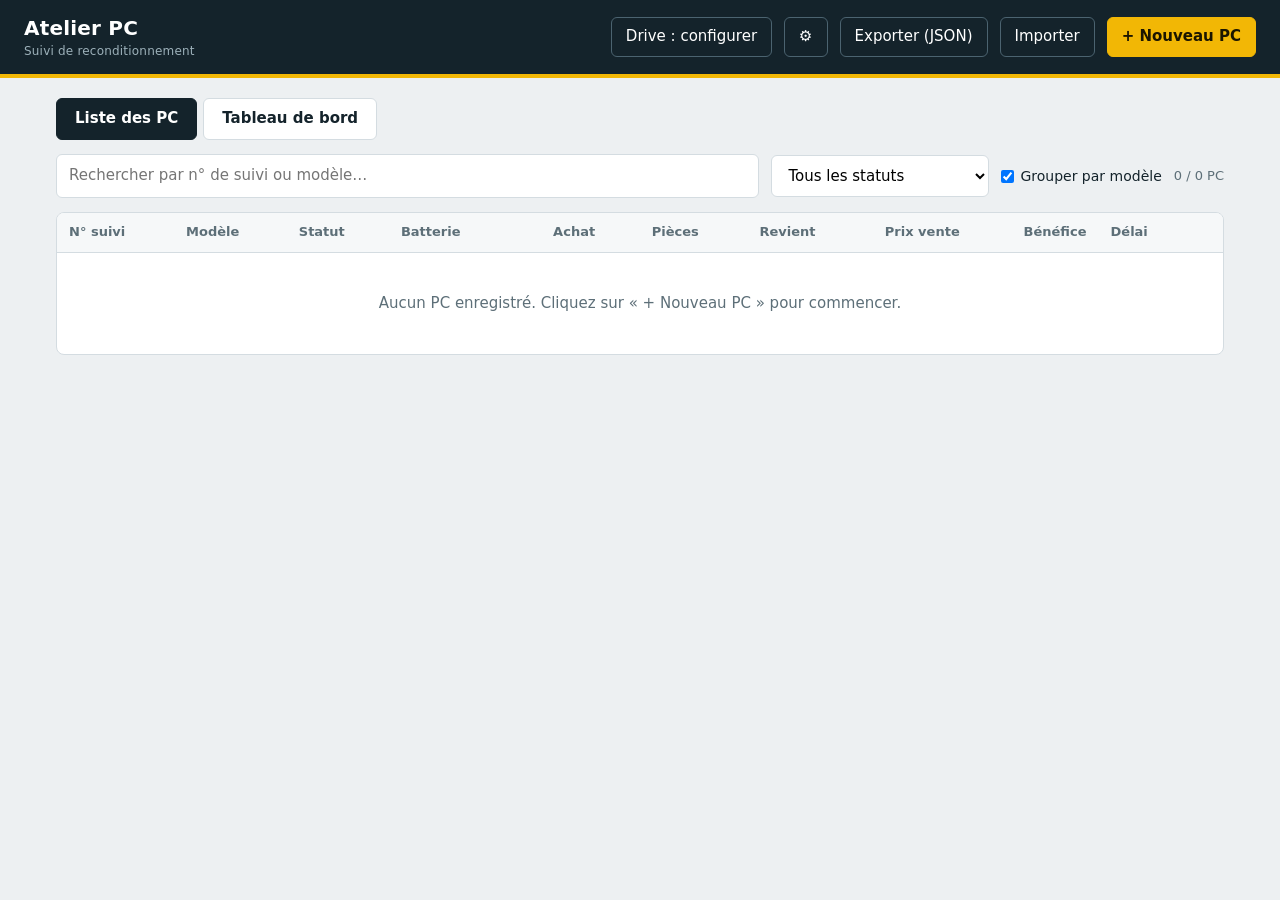
<file: index.html>
<!DOCTYPE html>
<html lang="fr">
<head>
<meta charset="UTF-8">
<meta name="viewport" content="width=device-width, initial-scale=1">
<title>Atelier PC – Suivi de reconditionnement</title>
<script src="https://accounts.google.com/gsi/client" async defer></script>
<style>
:root{--bg:#edf0f2;--panel:#fff;--ink:#14232b;--mute:#5d6f78;--line:#d4dce1;--brand:#0f5f66;--brand-d:#0a4a50;--acc:#f2b705;--ok:#13804a;--ko:#c2392b;--okbg:#e2f4ea;--kobg:#fbe5e2}
*{box-sizing:border-box}
body{margin:0;background:var(--bg);color:var(--ink);font:15px/1.45 system-ui,-apple-system,"Segoe UI",Roboto,sans-serif}
header{background:var(--ink);color:#fff;padding:14px 24px;display:flex;flex-wrap:wrap;gap:12px;align-items:center;border-bottom:4px solid var(--acc)}
header h1{margin:0;font-size:20px;letter-spacing:.2px;flex:1 1 220px}
header small{display:block;font-weight:400;color:#9db1ba;font-size:12px}
main{max-width:1200px;margin:20px auto;padding:0 16px}
button{font:inherit;cursor:pointer;border-radius:6px;border:1px solid var(--line);background:#fff;color:var(--ink);padding:8px 14px}
button:hover{border-color:var(--brand)}
button:focus-visible,input:focus-visible,select:focus-visible,textarea:focus-visible{outline:3px solid var(--acc);outline-offset:1px}
.primary{background:var(--acc);border-color:var(--acc);color:#1b1500;font-weight:700}
.primary:hover{background:#ffc928}
header button:not(.primary){background:transparent;color:#fff;border-color:#4b6370}
.tools{display:flex;gap:12px;flex-wrap:wrap;align-items:center;margin-bottom:14px}
.tools input[type=search]{flex:1 1 280px;padding:10px 12px;border:1px solid var(--line);border-radius:6px;font:inherit}
.count{color:var(--mute);font-size:13px}
.wrap{background:var(--panel);border:1px solid var(--line);border-radius:8px;overflow-x:auto}
table{width:100%;border-collapse:collapse}
th,td{padding:10px 12px;text-align:left;border-bottom:1px solid var(--line);white-space:nowrap}
th{background:#f6f8f9;font-size:13px;color:var(--mute);font-weight:600}
td.n,th.n{text-align:right;font-variant-numeric:tabular-nums}
tbody tr:hover{background:#f9fbfb}
.id{font-weight:700;color:var(--brand)}
.badge{display:inline-block;padding:2px 10px;border-radius:99px;font-size:12px;font-weight:600}
.s-att{background:#e8ecef;color:#44555e}.s-rep{background:#fff1c7;color:#7a5a00}.s-pret{background:var(--okbg);color:var(--ok)}.s-ven{background:#dbe7f6;color:#25508a}
.pos{color:var(--ok);font-weight:700}.neg{color:var(--ko);font-weight:700}
.act button{padding:4px 9px;font-size:13px;margin-right:4px}
.empty{padding:40px;text-align:center;color:var(--mute)}
.orders{margin-top:12px;border:2px solid var(--acc);background:#fff9e0;border-radius:8px;padding:10px 12px}.orders>b{display:block;margin-bottom:8px}
#btnSync[data-s=ok]{border-color:#3fbf7f!important;color:#8be0b2!important}#btnSync[data-s=err]{border-color:#ff8a7a!important;color:#ffb3a8!important}
.help{font-size:13px;color:var(--mute);padding-left:18px}.help li{margin:4px 0}
.tools select{padding:10px 12px;border:1px solid var(--line);border-radius:6px;font:inherit;background:#fff}
.th{border:0;background:none;padding:0;font:inherit;font-weight:600;color:inherit;cursor:pointer}.th[data-d=asc]::after{content:" ▲";font-size:10px}.th[data-d=desc]::after{content:" ▼";font-size:10px}
tbody tr.sold,tbody tr.sold:hover{background:#dce7f5}tbody tr.sold td:first-child{box-shadow:inset 4px 0 0 #3a6bb0}
.sub{font-size:12px;color:#4a6a92;font-weight:500}
.s-pc{background:#ece3f6;color:#5b2d8e}
.tabs{display:flex;gap:6px;margin-bottom:14px}.tabs button{border-radius:6px;padding:9px 18px;font-weight:600}.tabs button.on{background:var(--ink);color:#fff;border-color:var(--ink)}
.kpis{display:grid;grid-template-columns:repeat(auto-fit,minmax(200px,1fr));gap:12px;margin-bottom:16px}
.kpi{background:var(--panel);border:1px solid var(--line);border-top:4px solid var(--brand);border-radius:8px;padding:12px 14px}
.kpi.g{border-top-color:var(--ok)}.kpi.r{border-top-color:var(--ko)}.kpi.a{border-top-color:var(--acc)}
.kpi span{font-size:12px;color:var(--mute);font-weight:700;text-transform:uppercase;letter-spacing:.4px}
.kpi b{display:block;font-size:24px;font-variant-numeric:tabular-nums;margin:2px 0}.kpi small{color:var(--mute);font-size:12px}
.panels{display:grid;grid-template-columns:repeat(auto-fit,minmax(330px,1fr));gap:12px}
.panel{background:var(--panel);border:1px solid var(--line);border-radius:8px;padding:14px 16px;overflow-x:auto}.panel h3{margin:0 0 10px;font-size:15px}
.bar{display:grid;grid-template-columns:150px 1fr 95px;gap:8px;align-items:center;margin:7px 0;font-size:13px}
.bar i{display:block;height:14px;border-radius:3px;background:var(--brand);min-width:2px}.bar i.n{background:var(--ko)}.bar em{font-style:normal;text-align:right;font-variant-numeric:tabular-nums}
summary{cursor:pointer;font-weight:600;margin-bottom:6px}
tr.grp td{background:#e3ecee;color:var(--brand-d);font-weight:700;padding:6px 12px}tbody tr.grp:hover{background:none}
.grpl{display:flex;gap:6px;align-items:center;font-size:14px;color:var(--ink);font-weight:500;white-space:nowrap}.grpl input{width:auto;margin:0}
.mid{color:#a86f00;font-weight:700}
/* Modal */
#modal,#cfg{position:fixed;inset:0;background:rgba(10,20,25,.6);display:none;align-items:flex-start;justify-content:center;overflow:auto;padding:24px 12px;z-index:10}
#modal.open,#cfg.open{display:flex}
.card{background:var(--panel);border-radius:10px;width:100%;max-width:820px;box-shadow:0 20px 50px rgba(0,0,0,.35)}
.card>h2{margin:0;padding:16px 22px;border-bottom:1px solid var(--line);font-size:18px;display:flex;justify-content:space-between;align-items:center}
.body{padding:18px 22px}
fieldset{border:1px solid var(--line);border-radius:8px;margin:0 0 16px;padding:12px 14px}
legend{font-weight:700;padding:0 6px;color:var(--brand)}
.grid{display:grid;grid-template-columns:repeat(auto-fit,minmax(170px,1fr));gap:12px}
label{display:block;font-size:13px;color:var(--mute);font-weight:600}
label input,label select,label textarea{display:block;width:100%;margin-top:4px;padding:8px 10px;border:1px solid var(--line);border-radius:6px;font:inherit;color:var(--ink);background:#fff}
.radios label{display:inline-flex;gap:6px;align-items:center;margin-right:18px;color:var(--ink);font-weight:500}
.radios input{width:auto;margin:0}
.parts td{padding:6px 4px;border:0;white-space:normal}
.parts input{width:100%;padding:7px 9px;border:1px solid var(--line);border-radius:6px;font:inherit}
.fin{display:grid;grid-template-columns:repeat(auto-fit,minmax(170px,1fr));gap:12px;align-items:end}
.fin div.k{background:#f6f8f9;border-radius:8px;padding:10px 12px}
.fin b{display:block;font-size:19px;font-variant-numeric:tabular-nums}
#profitBox.pos{background:var(--okbg)}#profitBox.neg{background:var(--kobg)}
.foot{padding:14px 22px;border-top:1px solid var(--line);display:flex;gap:10px;justify-content:flex-end;flex-wrap:wrap;background:#f6f8f9;border-radius:0 0 10px 10px}
.toast{position:fixed;bottom:18px;left:50%;transform:translateX(-50%);background:var(--ink);color:#fff;padding:10px 18px;border-radius:6px;display:none;z-index:20}
/* Fiche atelier */
#sheet{display:none}
@media print{
  @page{size:A4;margin:12mm}
  body>*:not(#sheet){display:none!important}
  body{background:#fff}
  #sheet{display:block;color:#000;font:13px/1.4 Arial,Helvetica,sans-serif}
  #sheet .top{display:flex;justify-content:space-between;align-items:flex-end;border-bottom:4px solid #000;padding-bottom:8px}
  #sheet .big{font-size:26px;font-weight:800;letter-spacing:.5px}
  #sheet h3{margin:16px 0 6px;font-size:14px;background:#000;color:#fff;padding:3px 8px}
  #sheet table{border:1px solid #000}
  #sheet th,#sheet td{border:1px solid #000;padding:5px 8px;background:#fff;color:#000;font-size:13px}
  #sheet th{width:32%;font-weight:700;text-align:left}
  #sheet .chk span{display:inline-block;margin:6px 24px 6px 0;font-size:14px}
  #sheet .box{display:inline-block;width:14px;height:14px;border:2px solid #000;vertical-align:middle;margin-right:6px}
  #sheet .notes{border:1px solid #000;min-height:70px;padding:6px}
}
</style>
</head>
<body>
<header>
  <h1>Atelier PC<small>Suivi de reconditionnement</small></h1>
  <button id="btnSync">Drive : configurer</button>
  <button id="btnCfg" title="Réglages Google Drive" aria-label="Réglages Google Drive">⚙</button>
  <button id="btnExport" title="Télécharge un fichier JSON à ranger dans votre dossier Google Drive synchronisé">Exporter (JSON)</button>
  <button id="btnImport">Importer</button>
  <input type="file" id="fileImport" accept="application/json,.json" hidden>
  <button class="primary" id="btnNew">+ Nouveau PC</button>
</header>
<main>
  <nav class="tabs"><button data-v="vList" class="on">Liste des PC</button><button data-v="vDash">Tableau de bord</button></nav>
  <section id="vList">
  <div class="tools">
    <input type="search" id="search" placeholder="Rechercher par n° de suivi ou modèle…" aria-label="Rechercher">
    <select id="fStatus" aria-label="Filtrer par statut"></select>
    <label class="grpl"><input type="checkbox" id="grp" checked> Grouper par modèle</label>
    <span class="count" id="count"></span>
  </div>
  <div class="wrap">
    <table>
      <thead><tr><th><button class="th" data-k="id">N° suivi</button></th><th><button class="th" data-k="model">Modèle</button></th><th><button class="th" data-k="status">Statut</button></th><th><button class="th" data-k="bat">Batterie</button></th><th class="n"><button class="th" data-k="buy">Achat</button></th><th class="n"><button class="th" data-k="pt">Pièces</button></th><th class="n"><button class="th" data-k="cost">Revient</button></th><th class="n"><button class="th" data-k="sale">Prix vente</button></th><th class="n"><button class="th" data-k="profit">Bénéfice</button></th><th><button class="th" data-k="delay">Délai</button></th><th></th></tr></thead>
      <tbody id="rows"></tbody>
    </table>
    <div class="empty" id="empty" hidden></div>
  </div>
  <p class="count" id="saveInfo"></p>
  </section>
  <section id="vDash" hidden></section>
</main>

<div id="modal" role="dialog" aria-modal="true" aria-labelledby="mTitle">
  <div class="card">
    <h2><span id="mTitle"></span><button id="mClose" aria-label="Fermer">✕</button></h2>
    <div class="body">
      <fieldset><legend>Informations générales</legend>
        <div class="grid">
          <label>Modèle du PC<input id="model" placeholder="ex : Dell Latitude 5490"></label>
          <label>Statut<select id="status"></select></label>
          <label>Date d'achat<input id="buyDate" type="date"></label>
          <label>Prix du PC (€)<input id="buy" type="number" min="0" step="0.01" value="0"></label>
          <label>Livraison (€)<input id="ship" type="number" min="0" step="0.01" value="0"></label>
          <label>Total achat<input id="tBuy" readonly tabindex="-1"></label>
        </div>
      </fieldset>
      <fieldset id="soldBox" hidden><legend>Informations de vente</legend>
        <div class="grid">
          <label>Prix de vente réel (€)<input id="soldPrice" type="number" min="0" step="0.01"></label>
          <label>Date de vente<input id="soldDate" type="date"></label>
          <label>Plateforme ou remise en main propre<input id="soldChannel" list="plats" placeholder="Choisir ou écrire"></label>
        </div>
        <datalist id="plats"><option value="Remise en main propre"><option value="Leboncoin"><option value="eBay"><option value="Vinted"><option value="Back Market"><option value="Facebook Marketplace"><option value="Boutique"></datalist>
      </fieldset>
      <fieldset><legend>Diagnostic</legend>
        <div class="grid" id="diag"></div>
        <div id="orders"></div>
        <div class="radios" style="margin-top:12px"><b style="font-size:13px;color:var(--mute)">Remise en état : </b>
          <label><input type="radio" name="refurb" value="Oui" checked> Oui</label>
          <label><input type="radio" name="refurb" value="Non"> Non (pour pièces)</label>
        </div>
        <label style="margin-top:10px">Notes<textarea id="notes" rows="2"></textarea></label>
      </fieldset>
      <fieldset><legend>Pièces à acheter</legend>
        <table class="parts"><tbody id="parts"></tbody></table>
        <button id="addPart" type="button" style="margin-top:6px">+ Ajouter une pièce</button>
      </fieldset>
      <fieldset><legend>Rentabilité</legend>
        <div class="fin">
          <div class="k">Total pièces<b id="tParts"></b></div>
          <div class="k">Coût de revient<b id="tCost"></b></div>
          <label>Prix de vente estimé (€)<input id="sale" type="number" min="0" step="0.01" value="0"></label>
          <div class="k" id="profitBox">Bénéfice net prévisionnel<b id="tProfit"></b></div>
        </div>
      </fieldset>
    </div>
    <div class="foot">
      <button id="mPrint">Imprimer la Fiche Atelier</button>
      <button id="mCancel">Annuler</button>
      <button class="primary" id="mSave">Enregistrer</button>
    </div>
  </div>
</div>
<div id="cfg" role="dialog" aria-modal="true"><div class="card" style="max-width:600px">
  <h2>Synchronisation Google Drive<button id="cfgClose" aria-label="Fermer">✕</button></h2>
  <div class="body">
    <details><summary>Comment obtenir l'ID client (une seule fois) ?</summary>
    <ol class="help">
      <li>Sur <b>console.cloud.google.com</b>, créez un projet puis activez <b>Google Drive API</b> (API et services → Bibliothèque).</li>
      <li>Écran de consentement OAuth : type <b>Externe</b>, puis ajoutez votre adresse Gmail dans « Utilisateurs test ».</li>
      <li>Identifiants → Créer → <b>ID client OAuth</b> → Application Web. Dans « Origines JavaScript autorisées », ajoutez l'adresse de votre site (ex : https://votrenom.github.io).</li>
      <li>Collez l'ID client ci-dessous. Utilisez le même sur chaque appareil.</li>
    </ol></details>
    <label style="margin-top:12px">ID client OAuth<input id="cid" placeholder="123456-abc.apps.googleusercontent.com"></label>
  </div>
  <div class="foot"><button id="cfgOff">Déconnecter Drive</button><button class="primary" id="cfgSave">Enregistrer et connecter</button></div>
</div></div>
<div id="sheet"></div>
<div class="toast" id="toast"></div>

<script>
(function(){
const CLIENT_ID='';  // ← COLLEZ ICI votre ID client Google, entre les guillemets (une seule fois)
const KEY='atelier_pc_v1';
const STATUS=['En attente','En réparation','Prêt à la vente','Vendu','Vendu pour pièces'];
const isSold=s=>s==='Vendu'||s==='Vendu pour pièces';
const SCLASS={'En attente':'s-att','En réparation':'s-rep','Prêt à la vente':'s-pret','Vendu':'s-ven','Vendu pour pièces':'s-pc'};
const DIAG=[
  ['cpu','Processeur',null,'ex : Core i5-8350U'],
  ['charger','Chargeur',['Fonctionnel','Non testé','HS','Absent']],
  ['diskState','Disque dur – état',['Bon','Usé','HS','Absent']],
  ['diskType','Disque dur – type',['SSD SATA','NVMe','HDD','eMMC','Aucun']],
  ['diskSize','Disque dur – capacité',null,'ex : 256 Go'],
  ['ramState','RAM – état',['Bonne','Défaut','HS','Absente']],
  ['ramType','RAM – type',['DDR3','DDR3L','DDR4','DDR5','LPDDR4/5 (soudée)']],
  ['ramSize','RAM – capacité',null,'ex : 8 Go'],
  ['battery','Batterie',['Bonne','Usée','HS','Absente']],
  ['batteryPct','Batterie – état (%)','num','0 à 100'],
  ['keyboard','Clavier',['Bon','Touches défectueuses','HS','Absent']],
  ['boot','Test de démarrage effectué ?',['Non','Oui – démarre','Oui – ne démarre pas']],
  ['windows','Windows installé ?',['Non','Oui']]
];
const $=s=>document.querySelector(s);
const eur=n=>(+n||0).toLocaleString('fr-FR',{style:'currency',currency:'EUR'});
const esc=s=>String(s==null?'':s).replace(/[&<>"']/g,c=>({'&':'&amp;','<':'&lt;','>':'&gt;','"':'&quot;',"'":'&#39;'}[c]));
let pcs=[],editing=null,parts=[],orders={};const uid=()=>Date.now().toString(36)+Math.random().toString(36).slice(2,8);

function normalize(){if(!Array.isArray(pcs))pcs=[];pcs.forEach(p=>{p.uid=p.uid||uid();p.updatedAt=p.updatedAt||p.created||'1970-01-01T00:00:00.000Z'})}
function load(){try{pcs=JSON.parse(localStorage.getItem(KEY))||[]}catch(e){pcs=[]}normalize()}
function save(){saveLocal();scheduleSync()}
function saveLocal(){try{localStorage.setItem(KEY,JSON.stringify(pcs));$('#saveInfo').textContent='Sauvegarde automatique dans ce navigateur · '+new Date().toLocaleTimeString('fr-FR')+' · pensez à exporter régulièrement le fichier JSON.'}catch(e){toast('Sauvegarde locale impossible : exportez vos données.')}}
function toast(m){const t=$('#toast');t.textContent=m;t.style.display='block';clearTimeout(toast.t);toast.t=setTimeout(()=>t.style.display='none',2600)}
function calc(p){const pt=(p.parts||[]).reduce((s,x)=>s+(+x.cost||0),0),cost=(+p.buy||0)+(+p.ship||0)+pt;return{pt,cost,profit:salePrice(p)-cost}}
function nextId(){const y=new Date().getFullYear(),re=new RegExp('^PC-'+y+'-(\\d+)$');let m=0;pcs.forEach(p=>{const r=re.exec(p.id);if(r)m=Math.max(m,+r[1])});return'PC-'+y+'-'+String(m+1).padStart(3,'0')}

function todayISO(){return new Date(Date.now()-new Date().getTimezoneOffset()*6e4).toISOString().slice(0,10)}
function fdate(d){return d?d.split('-').reverse().join('/'):''}
function daysBetween(a,b){if(!a||!b)return null;const d=Math.round((new Date(b+'T00:00')-new Date(a+'T00:00'))/864e5);return d<0?null:d}
function fmtDays(d){if(d<31)return d+(d>1?' jours':' jour');let m=Math.floor(d/30.44),r=Math.round(d-m*30.44);if(r>=30){m++;r=0}return m+' mois'+(r>0?' '+r+' j':'')}
function delayOf(p){return daysBetween(p.buyDate,isSold(p.status)?p.soldDate:todayISO())}
function dash(){
  const all=pcs.filter(p=>!p.del),sold=all.filter(p=>isSold(p.status)),stock=all.filter(p=>!isSold(p.status)),est=stock.filter(p=>+p.sale>0);
  const sum=(l,f)=>l.reduce((t,p)=>t+f(p),0),cost=p=>calc(p).cost,spent=p=>calc(p).cost-(p.status==='En attente'?calc(p).pt:0),pr=p=>calc(p).profit,cl=n=>n>=0?'g':'r';
  const pS=sum(sold,pr),cS=sum(sold,cost),pE=sum(est,pr),dl=sold.map(delayOf).filter(d=>d!=null);
  const K=[['Total PC',all.length,'','tous statuts confondus'],
    ['En stock',stock.length,'a','Capital immobilisé : '+eur(sum(stock,spent))],
    ['Vendus',sold.length,'g',sold.filter(p=>p.status==='Vendu pour pièces').length+' vendu(s) pour pièces'],
    ['Somme investie',eur(sum(all,spent)),'','achats + livraisons + pièces déjà achetées'],
    ['Pièces à commander',eur(sum(all.filter(p=>p.status==='En attente'),p=>calc(p).pt)),'a','PC en attente : pièces pas encore achetées'],
    ["Chiffre d'affaires",eur(sum(sold,salePrice)),'g','ventes réalisées'],
    ['Bénéfice total',eur(pS),cl(pS),'sur les PC vendus'],
    ['Bénéfice prévisionnel',eur(pE),cl(pE),'stock avec prix estimé ('+est.length+' PC)'],
    ['Marge moyenne',cS?Math.round(pS/cS*100)+' %':'—','','bénéfice / coût de revient'],
    ['Bénéfice moyen par vente',sold.length?eur(pS/sold.length):'—','',''],
    ['Délai moyen de vente',dl.length?fmtDays(Math.round(dl.reduce((a,b)=>a+b,0)/dl.length)):'—','','de l\'achat à la vente']];
  const mx=Math.max(1,...STATUS.map(x=>all.filter(p=>p.status===x).length));
  const bars=STATUS.map(x=>{const n=all.filter(p=>p.status===x).length;return`<div class="bar"><span>${x}</span><i style="width:${n/mx*100}%"></i><em>${n}</em></div>`}).join('');
  const ms=[];for(let i=5;i>=0;i--){const d=new Date();d.setDate(1);d.setMonth(d.getMonth()-i);ms.push(d.getFullYear()+'-'+String(d.getMonth()+1).padStart(2,'0'))}
  const mv=ms.map(m=>{const l=sold.filter(p=>(p.soldDate||'').slice(0,7)===m);return[m,l.length,sum(l,pr)]}),mm=Math.max(1,...mv.map(x=>Math.abs(x[2])));
  const months=mv.map(x=>`<div class="bar"><span>${x[0].slice(5)}/${x[0].slice(0,4)} · ${x[1]} vente${x[1]>1?'s':''}</span><i class="${x[2]<0?'n':''}" style="width:${Math.abs(x[2])/mm*100}%"></i><em>${eur(x[2])}</em></div>`).join('');
  const ch={};sold.forEach(p=>{const k=p.soldChannel||'Non précisé';(ch[k]=ch[k]||[]).push(p)});
  const rows=Object.entries(ch).sort((a,b)=>b[1].length-a[1].length).map(([k,l])=>`<tr><td>${esc(k)}</td><td class="n">${l.length}</td><td class="n">${eur(sum(l,salePrice))}</td><td class="n ${sum(l,pr)>=0?'pos':'neg'}">${eur(sum(l,pr))}</td></tr>`).join('');
  $('#vDash').innerHTML=`<div class="kpis">${K.map(k=>`<div class="kpi ${k[2]}"><span>${k[0]}</span><b>${k[1]}</b><small>${esc(k[3])}</small></div>`).join('')}</div>
  <div class="panels"><div class="panel"><h3>PC par statut</h3>${bars}</div><div class="panel"><h3>Bénéfice par mois (6 derniers mois)</h3>${months}</div>
  <div class="panel"><h3>Ventes par plateforme</h3>${rows?`<table><thead><tr><th>Canal</th><th class="n">Ventes</th><th class="n">CA</th><th class="n">Bénéfice</th></tr></thead><tbody>${rows}</tbody></table>`:'<p class="count">Aucune vente pour le moment.</p>'}</div></div>`;
}
function batCell(p){const n=p.batteryPct;if(n===''||n==null)return'<span class="sub">—</span>';const v=+n;return`<b class="${v>=80?'pos':v>=50?'mid':'neg'}">${v} %</b>`}
function salePrice(p){return isSold(p.status)&&p.soldPrice!==''&&p.soldPrice!=null?+p.soldPrice:(+p.sale||0)}
let sortK='',sortD=1;
const SORT={id:p=>p.id,model:p=>(p.model||'').toLowerCase(),status:p=>STATUS.indexOf(p.status),buy:p=>(+p.buy||0)+(+p.ship||0),pt:p=>calc(p).pt,cost:p=>calc(p).cost,sale:salePrice,profit:p=>calc(p).profit,delay:p=>{const d=delayOf(p);return d==null?-1:d},bat:p=>p.batteryPct===''||p.batteryPct==null?-1:+p.batteryPct};
function render(){
  const q=$('#search').value.trim().toLowerCase(),f=$('#fStatus').value;
  const all=pcs.filter(p=>!p.del),
    list=all.filter(p=>(!q||p.id.toLowerCase().includes(q)||(p.model||'').toLowerCase().includes(q))&&(!f||(f==='_stock'?!isSold(p.status):p.status===f)));
  const g=$('#grp').checked,nm=p=>(p.model||'').trim().toLowerCase();
  list.sort((a,b)=>{const sa=isSold(a.status),sb=isSold(b.status);if(sa!==sb)return sa-sb;
    if(g&&nm(a)!==nm(b))return nm(a)<nm(b)?-1:1;
    if(!sortK)return(b.created||'')>(a.created||'')?1:-1;
    const x=SORT[sortK](a),y=SORT[sortK](b);return(x>y?1:x<y?-1:0)*sortD});
  document.querySelectorAll('.th').forEach(t=>t.dataset.d=t.dataset.k===sortK?(sortD>0?'asc':'desc'):'');
  let last='';
  $('#rows').innerHTML=list.map(p=>{const c=calc(p),v=isSold(p.status),key=(v?'1':'0')+nm(p);const hd=g&&key!==last?(last=key,`<tr class="grp"><td colspan="11">${esc(p.model||'Sans modèle')} · ${list.filter(x=>isSold(x.status)===v&&nm(x)===nm(p)).length} PC${v?' vendu(s)':''}</td></tr>`):'';return`${hd}<tr class="${v?'sold':''}" data-id="${esc(p.id)}">
    <td class="id">${esc(p.id)}</td><td>${esc(p.model)}${v?`<div class="sub">Vendu${p.soldDate?' le '+p.soldDate.split('-').reverse().join('/'):''}${p.soldChannel?' · '+esc(p.soldChannel):''}</div>`:''}</td>
    <td><span class="badge ${SCLASS[p.status]||''}">${esc(p.status)}</span></td>
    <td>${batCell(p)}</td>
    <td class="n">${eur((+p.buy||0)+(+p.ship||0))}</td><td class="n">${eur(c.pt)}</td><td class="n">${eur(c.cost)}</td><td class="n">${eur(salePrice(p))}</td>
    <td class="n ${c.profit>=0?'pos':'neg'}">${eur(c.profit)}</td>
    <td>${delayOf(p)==null?'—':v?fmtDays(delayOf(p)):'<span class="sub">en stock depuis '+fmtDays(delayOf(p))+'</span>'}</td>
    <td class="act"><button data-a="edit">Modifier</button><button data-a="print">Fiche</button><button data-a="del">Supprimer</button></td></tr>`}).join('');
  const e=$('#empty');e.hidden=list.length>0;
  e.textContent=all.length?'Aucun PC ne correspond à votre recherche.':'Aucun PC enregistré. Cliquez sur « + Nouveau PC » pour commencer.';
  $('#count').textContent=list.length+' / '+all.length+' PC';
  if(!$('#vDash').hidden)dash();
}

function buildForm(){
  $('#fStatus').innerHTML='<option value="">Tous les statuts</option><option value="_stock">En stock (hors vendus)</option>'+STATUS.map(s=>'<option>'+s+'</option>').join('');
  $('#status').innerHTML=STATUS.map(s=>`<option>${s}</option>`).join('');
  $('#diag').innerHTML=DIAG.map(d=>Array.isArray(d[2])?`<label>${d[1]}<select id="${d[0]}">${d[2].map(o=>`<option>${o}</option>`).join('')}</select></label>`:`<label>${d[1]}<input id="${d[0]}"${d[2]?' type="number" min="0" max="100"':''} placeholder="${d[3]}"></label>`).join('');
}
function renderParts(){
  $('#parts').innerHTML=parts.length?parts.map((x,i)=>`<tr><td><input data-i="${i}" data-k="name" value="${esc(x.name)}" placeholder="Pièce (ex : batterie, SSD 256 Go)"></td><td style="width:130px"><input data-i="${i}" data-k="cost" type="number" min="0" step="0.01" value="${+x.cost||0}" aria-label="Coût estimé"></td><td style="width:40px"><button type="button" data-del="${i}" aria-label="Supprimer la pièce">✕</button></td></tr>`).join(''):'<tr><td style="color:var(--mute)">Aucune pièce à commander.</td></tr>';
  totals();
}
function totals(){
  const pt=parts.reduce((s,x)=>s+(+x.cost||0),0),buyT=(+$('#buy').value||0)+(+$('#ship').value||0),cost=buyT+pt,pr=(isSold($('#status').value)&&$('#soldPrice').value!==''?+$('#soldPrice').value:(+$('#sale').value||0))-cost;
  $('#tParts').textContent=eur(pt);$('#tBuy').value=eur(buyT);$('#tCost').textContent=eur(cost);$('#tProfit').textContent=eur(pr);
  $('#profitBox').className='k '+(pr>=0?'pos':'neg');
}
const COMP=[['charger','charger','Chargeur'],['disk','diskState','Disque dur'],['ram','ramState','Mémoire RAM'],['battery','battery','Batterie'],['keyboard','keyboard','Clavier']];
const missing=v=>/^(Absent|Absente|HS)$/.test(v);
function renderOrders(){
  const h=COMP.filter(c=>missing($('#'+c[1]).value)).map(c=>{if(!orders[c[0]])orders[c[0]]='Oui';
    return`<label>${c[2]} : ${$('#'+c[1]).value.toLowerCase()} – commander la pièce ?<select data-ord="${c[0]}"><option${orders[c[0]]==='Oui'?' selected':''}>Oui</option><option${orders[c[0]]==='Non'?' selected':''}>Non</option></select></label>`}).join('');
  $('#orders').innerHTML=h?`<div class="orders"><b>Pièces manquantes ou HS</b><div class="grid">${h}</div></div>`:'';
}
function syncOrders(){
  COMP.forEach(c=>{const v=$('#'+c[1]).value;
    if(!missing(v)){delete orders[c[0]];parts=parts.filter(x=>x.src!==c[0]);return}
    if(!orders[c[0]])orders[c[0]]='Oui';
    const has=parts.find(x=>x.src===c[0]),name=c[2]+' ('+v.toLowerCase()+')';
    if(orders[c[0]]==='Oui'){if(has)has.name=name;else parts.push({src:c[0],name,cost:0})}
    else parts=parts.filter(x=>x.src!==c[0]);
  });
  renderOrders();renderParts();
}
function toggleSold(focus){
  const v=isSold($('#status').value);$('#soldBox').hidden=!v;
  if(v){if($('#soldPrice').value==='')$('#soldPrice').value=+$('#sale').value?$('#sale').value:'';
    if(!$('#soldDate').value)$('#soldDate').value=new Date(Date.now()-new Date().getTimezoneOffset()*6e4).toISOString().slice(0,10);
    if(focus)$('#soldPrice').focus()}
  totals();
}
function openModal(p){
  editing=p?p.id:null;
  $('#mTitle').textContent=p?'Fiche '+p.id:'Nouveau PC – '+nextId();
  const d=p||{model:'',status:STATUS[0],buy:0,sale:0,refurb:'Oui',notes:'',parts:[]};
  $('#model').value=d.model;$('#status').value=d.status;$('#buy').value=d.buy;$('#ship').value=d.ship||0;$('#buyDate').value=d.buyDate||(p?'':todayISO());$('#sale').value=d.sale;$('#notes').value=d.notes||'';$('#soldPrice').value=d.soldPrice??'';$('#soldDate').value=d.soldDate||'';$('#soldChannel').value=d.soldChannel||'';
  DIAG.forEach(x=>{const el=$('#'+x[0]);if(d[x[0]]!=null)el.value=d[x[0]];else el.selectedIndex=0;if((!x[2]||x[2]==='num')&&d[x[0]]==null)el.value=''});
  document.querySelector('input[name=refurb][value='+(d.refurb||'Oui')+']').checked=true;
  parts=(d.parts||[]).map(x=>({...x}));orders={...(d.orders||{})};renderOrders();renderParts();toggleSold(false);
  $('#modal').classList.add('open');$('#model').focus();
}
function closeModal(){$('#modal').classList.remove('open')}
function collect(){
  const o={model:$('#model').value.trim(),status:$('#status').value,buy:+$('#buy').value||0,ship:+$('#ship').value||0,buyDate:$('#buyDate').value,sale:+$('#sale').value||0,notes:$('#notes').value.trim(),
    refurb:document.querySelector('input[name=refurb]:checked').value,orders:{...orders},parts:parts.filter(x=>x.name.trim()||+x.cost)};
  DIAG.forEach(x=>o[x[0]]=$('#'+x[0]).value.trim());
  if(isSold(o.status)){o.soldPrice=$('#soldPrice').value;o.soldDate=$('#soldDate').value;o.soldChannel=$('#soldChannel').value.trim()}else{o.soldPrice=o.soldDate=o.soldChannel=''}
  return o;
}
function saveCurrent(){
  const o=collect();if(!o.model){toast('Indiquez le modèle du PC.');$('#model').focus();return null}
  if(isSold(o.status)&&(o.soldPrice===''||!o.soldDate||!o.soldChannel)){toast('Indiquez le prix, la date et la plateforme de la vente.');return null}
  o.updatedAt=new Date().toISOString();
  if(editing){const i=pcs.findIndex(p=>p.id===editing&&!p.del);o.id=editing;o.uid=pcs[i].uid;o.created=pcs[i].created;pcs[i]=o}
  else{o.id=nextId();o.uid=uid();o.created=o.updatedAt;pcs.unshift(o);editing=o.id;$('#mTitle').textContent='Fiche '+o.id}
  save();render();return o;
}

function printSheet(p){
  const c=calc(p),row=(a,b)=>`<tr><th>${a}</th><td>${esc(b)||'—'}</td></tr>`;
  const disk=[p.diskState,p.diskType,p.diskSize].filter(Boolean).join(' · '),ram=[p.ramState,p.ramType,p.ramSize].filter(Boolean).join(' · ');
  $('#sheet').innerHTML=`<div class="top"><div><div>Fiche atelier</div><div class="big">${esc(p.id)} – ${esc(p.model)}</div></div><div style="text-align:right">Créée le ${new Date(p.created||Date.now()).toLocaleDateString('fr-FR')}<br>Imprimée le ${new Date().toLocaleDateString('fr-FR')}</div></div>
  <h3>Machine</h3><table>${row('Modèle',p.model)}${row('Statut',p.status)}${row('Remise en état',p.refurb==='Non'?'Non – pour pièces':'Oui')}</table>
  <h3>Diagnostic</h3><table>${row('Processeur',p.cpu)}${row('Chargeur',p.charger)}${row('Disque dur',disk)}${row('Mémoire RAM',ram)}${row('Batterie',[p.battery,p.batteryPct?p.batteryPct+' %':''].filter(Boolean).join(' · '))}${row('Clavier',p.keyboard)}${row('Test de démarrage',p.boot)}${row('Windows installé',p.windows)}</table>
  <h3>Pièces à commander</h3><table>${(p.parts||[]).length?p.parts.map(x=>`<tr><td>${esc(x.name)}</td><td style="width:90px;text-align:right">${eur(x.cost)}</td></tr>`).join('')+`<tr><th>Total pièces</th><td style="text-align:right"><b>${eur(c.pt)}</b></td></tr>`:'<tr><td>Aucune</td></tr>'}</table>
  <h3>Finances</h3><table>${row('Date d\'achat',fdate(p.buyDate))}${row('Prix du PC',eur(p.buy))}${row('Livraison',eur(p.ship))}${row('Total achat',eur((+p.buy||0)+(+p.ship||0)))}${row('Coût de revient',eur(c.cost))}${row('Prix de vente estimé',eur(p.sale))}${row('Bénéfice prévisionnel',eur(c.profit))}</table>
  <h3>Contrôles</h3><div class="chk"><span><i class="box"></i>Nettoyage</span><span><i class="box"></i>Pièces posées</span><span><i class="box"></i>OS installé</span><span><i class="box"></i>Test final</span><span><i class="box"></i>Photos</span></div>
  <h3>Mises à jour effectuées</h3><div class="notes" style="min-height:60px"></div>
  <h3>Notes</h3><div class="notes">${esc(p.notes)}</div>`;
  setTimeout(()=>window.print(),50);
}

/* Événements */
$('#search').addEventListener('input',render);
$('#btnNew').onclick=()=>openModal();
$('#mClose').onclick=$('#mCancel').onclick=closeModal;
$('#modal').addEventListener('mousedown',e=>{if(e.target.id==='modal')closeModal()});
document.addEventListener('keydown',e=>{if(e.key==='Escape')closeModal()});
$('#mSave').onclick=()=>{if(saveCurrent()){closeModal();toast('Enregistré')}};
$('#mPrint').onclick=()=>{const o=saveCurrent();if(o)printSheet(o)};
$('#addPart').onclick=()=>{parts.push({name:'',cost:0});renderParts();const i=document.querySelectorAll('#parts input[data-k=name]');i[i.length-1].focus()};
$('#parts').addEventListener('input',e=>{const t=e.target;if(t.dataset.i==null)return;parts[t.dataset.i][t.dataset.k]=t.dataset.k==='cost'?(+t.value||0):t.value;totals()});
$('#parts').addEventListener('click',e=>{const i=e.target.dataset.del;if(i!=null){const x=parts.splice(i,1)[0];if(x&&x.src){orders[x.src]='Non';renderOrders()}renderParts()}});
$('#ship').oninput=$('#buy').oninput=$('#sale').oninput=$('#soldPrice').oninput=totals;
$('#rows').addEventListener('click',e=>{
  const a=e.target.dataset.a;if(!a)return;
  const p=pcs.find(x=>x.id===e.target.closest('tr').dataset.id);if(!p)return;
  if(a==='edit')openModal(p);
  if(a==='print')printSheet(p);
  if(a==='del'&&confirm('Supprimer définitivement '+p.id+' ('+p.model+') ?')){p.del=1;p.updatedAt=new Date().toISOString();save();render()}
});
$('#btnExport').onclick=()=>{
  const b=new Blob([JSON.stringify({version:1,exported:new Date().toISOString(),pcs},null,2)],{type:'application/json'});
  const a=document.createElement('a');a.href=URL.createObjectURL(b);a.download='atelier-pc-'+new Date().toISOString().slice(0,10)+'.json';a.click();URL.revokeObjectURL(a.href);
  toast('Fichier exporté : placez-le dans votre dossier Google Drive');
};
$('#btnImport').onclick=()=>$('#fileImport').click();
$('#fileImport').onchange=e=>{
  const f=e.target.files[0];if(!f)return;const r=new FileReader();
  r.onload=()=>{try{const d=JSON.parse(r.result),l=Array.isArray(d)?d:d.pcs;if(!Array.isArray(l))throw 0;
    if(confirm('Fusionner les '+l.length+' PC du fichier avec vos données actuelles ?')){mergeIn(l);save();render();toast('Import terminé')}}
    catch(x){toast('Fichier JSON invalide.')}e.target.value=''};
  r.readAsText(f);
};

$('#diag').addEventListener('change',syncOrders);
$('#status').addEventListener('change',()=>toggleSold(true));
$('#fStatus').addEventListener('change',render);
$('#grp').addEventListener('change',render);
document.querySelector('.tabs').addEventListener('click',e=>{const v=e.target.dataset.v;if(!v)return;document.querySelectorAll('.tabs button').forEach(b=>b.classList.toggle('on',b.dataset.v===v));$('#vList').hidden=v!=='vList';$('#vDash').hidden=v!=='vDash';if(v==='vDash')dash()});
document.querySelector('thead').addEventListener('click',e=>{const k=e.target.dataset.k;if(!k)return;if(sortK===k)sortD=-sortD;else{sortK=k;sortD=1}render()});
$('#orders').addEventListener('change',e=>{const k=e.target.dataset.ord;if(k){orders[k]=e.target.value;syncOrders()}});

/* Synchronisation Google Drive (fichier atelier-pc.json) */
const LS=k=>localStorage.getItem(k),FILE='atelier-pc.json',cid=()=>CLIENT_ID||LS('atelier_drive_cid')||'';
let tok=null,tokExp=0,syncTimer=null,busy=false,fileId=LS('atelier_drive_file')||'';
const tokOk=()=>tok&&Date.now()<tokExp;
function setSync(t,c){const b=$('#btnSync');b.textContent=t;b.dataset.s=c||''}
function initDrive(){setSync(!cid()?'Drive : configurer':LS('atelier_drive_on')?'Drive : reconnecter':'Drive : connecter')}
async function autoSync(){
  if(!cid()||!LS('atelier_drive_on'))return;
  setSync('Drive : connexion…','');
  for(let i=0;i<50&&!(window.google&&google.accounts);i++)await new Promise(r=>setTimeout(r,100));
  try{await getToken(true);await syncNow()}
  catch(e){setSync('Drive : cliquer pour se reconnecter','err');
    document.addEventListener('click',ev=>{if(!tokOk()&&ev.target.id!=='btnSync'&&!ev.target.closest('#cfg'))$('#btnSync').click()},{once:true})}
}
function mergeIn(list){
  const fresh=[];
  list.forEach(r=>{if(!r||!r.id)return;
    if(!r.uid){const m=pcs.find(p=>p.id===r.id&&p.created===r.created);r.uid=m?m.uid:uid()}
    r.updatedAt=r.updatedAt||r.created||'1970-01-01T00:00:00.000Z';
    const i=pcs.findIndex(p=>p.uid===r.uid);
    if(i>=0){if(r.updatedAt>pcs[i].updatedAt)pcs[i]=r}else fresh.push(r)});
  fresh.forEach(r=>{if(pcs.some(p=>p.id===r.id)){r.id=nextId();r.updatedAt=new Date().toISOString()}pcs.push(r)});
  pcs.sort((a,b)=>(b.created||'')>(a.created||'')?1:-1);
}
function getToken(silent){return new Promise((res,rej)=>{
  if(tokOk())return res(tok);
  if(!window.google||!google.accounts)return rej(new Error('script Google non chargé (hors ligne ?)'));
  google.accounts.oauth2.initTokenClient({client_id:cid(),scope:'https://www.googleapis.com/auth/drive.file',prompt:silent?'none':(LS('atelier_drive_on')?'':'consent'),
    callback:r=>{if(r.error)return rej(new Error(r.error));tok=r.access_token;tokExp=Date.now()+(r.expires_in-60)*1000;localStorage.setItem('atelier_drive_on','1');res(tok)},
    error_callback:e=>rej(new Error(e.type||'fenêtre fermée'))}).requestAccessToken();
})}
async function api(url,opt){opt=opt||{};const t=await getToken();
  const r=await fetch(url,{...opt,headers:{Authorization:'Bearer '+t,...(opt.headers||{})}});
  if(!r.ok){if(r.status===401)tok=null;let m='';try{m=(await r.json()).error.message}catch(e){}throw new Error('Drive '+r.status+' '+m)}return r}
async function findFile(){
  if(fileId)return fileId;
  const q=encodeURIComponent("name='"+FILE+"' and trashed=false");
  const j=await(await api('https://www.googleapis.com/drive/v3/files?q='+q+'&fields=files(id)&orderBy=createdTime')).json();
  if(j.files&&j.files[0]){fileId=j.files[0].id;localStorage.setItem('atelier_drive_file',fileId)}
  return fileId;
}
const body=()=>JSON.stringify({version:2,updated:new Date().toISOString(),pcs},null,1);
async function upload(){
  if(fileId){await api('https://www.googleapis.com/upload/drive/v3/files/'+fileId+'?uploadType=media',{method:'PATCH',headers:{'Content-Type':'application/json'},body:body()});return}
  const b='atelier_b',mp='--'+b+'\r\nContent-Type: application/json; charset=UTF-8\r\n\r\n'+JSON.stringify({name:FILE,mimeType:'application/json'})+'\r\n--'+b+'\r\nContent-Type: application/json\r\n\r\n'+body()+'\r\n--'+b+'--';
  const j=await(await api('https://www.googleapis.com/upload/drive/v3/files?uploadType=multipart&fields=id',{method:'POST',headers:{'Content-Type':'multipart/related; boundary='+b},body:mp})).json();
  fileId=j.id;localStorage.setItem('atelier_drive_file',fileId);
}
async function syncNow(){
  if(busy)return;busy=true;setSync('Drive : synchronisation…','');
  try{
    const id=await findFile();
    if(id){const d=await(await api('https://www.googleapis.com/drive/v3/files/'+id+'?alt=media')).json();mergeIn(Array.isArray(d)?d:(d.pcs||[]));saveLocal();render()}
    await upload();
    setSync('Drive : synchronisé '+new Date().toLocaleTimeString('fr-FR',{hour:'2-digit',minute:'2-digit'}),'ok');
  }catch(e){
    if(/404/.test(e.message)){fileId='';localStorage.removeItem('atelier_drive_file')}
    setSync('Drive : erreur, réessayer','err');toast('Synchronisation Drive impossible : '+e.message);
  }
  busy=false;
}
function scheduleSync(){
  if(!LS('atelier_drive_on')||!cid())return;clearTimeout(syncTimer);
  if(!tokOk()){setSync('Drive : reconnecter pour synchroniser','err');return}
  syncTimer=setTimeout(syncNow,2500);
}
$('#btnSync').onclick=async()=>{
  if(!cid()){$('#cfg').classList.add('open');return}
  try{await getToken();await syncNow()}catch(e){setSync('Drive : erreur, réessayer','err');toast('Connexion Drive impossible : '+e.message)}
};
$('#btnCfg').onclick=()=>{$('#cid').value=cid();$('#cfg').classList.add('open')};
$('#cfgClose').onclick=()=>$('#cfg').classList.remove('open');
$('#cfgSave').onclick=()=>{const v=$('#cid').value.trim();if(!v){toast('Collez votre ID client.');return}
  localStorage.setItem('atelier_drive_cid',v);tok=null;$('#cfg').classList.remove('open');$('#btnSync').click()};
$('#cfgOff').onclick=()=>{['atelier_drive_cid','atelier_drive_file','atelier_drive_on'].forEach(k=>localStorage.removeItem(k));tok=null;fileId='';$('#cfg').classList.remove('open');initDrive()};
document.addEventListener('visibilitychange',()=>{if(!document.hidden&&tokOk())syncNow()});

buildForm();load();render();initDrive();autoSync();
})();
</script>
</body>
</html>
</file>
